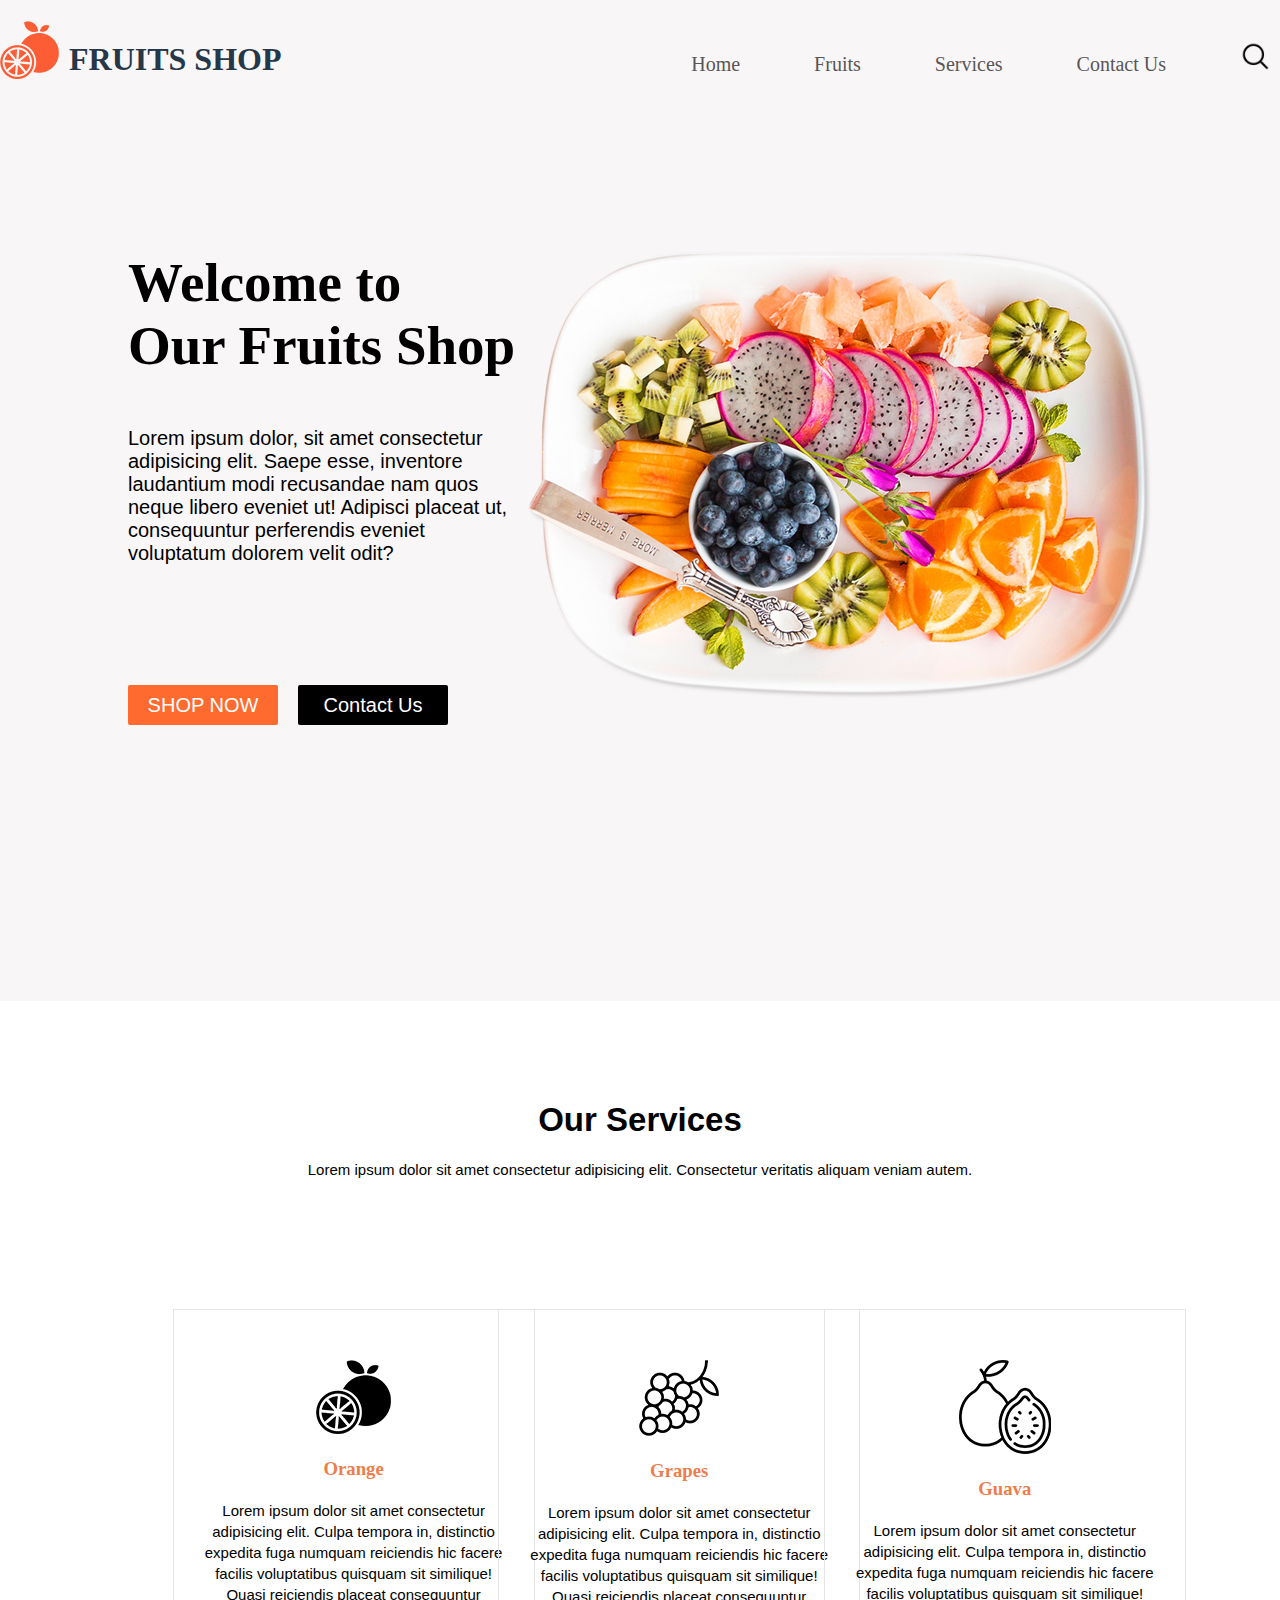
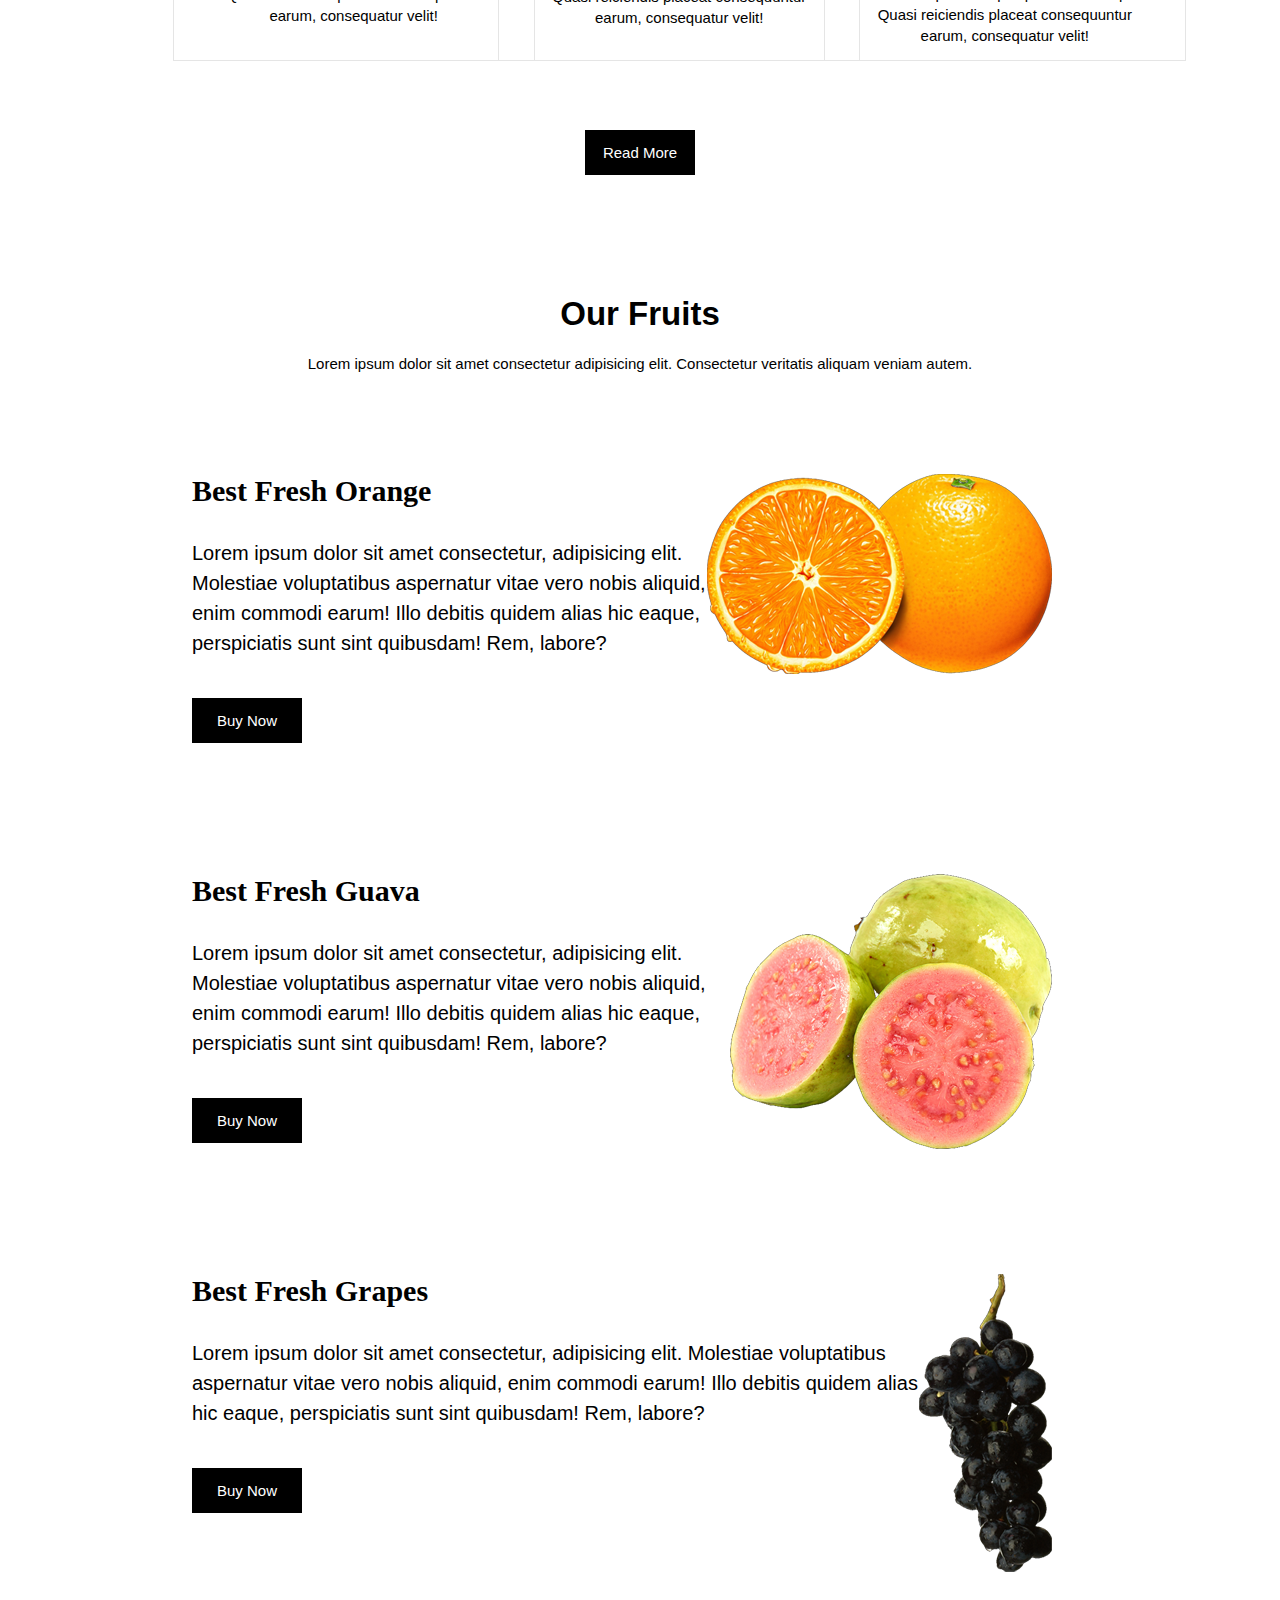
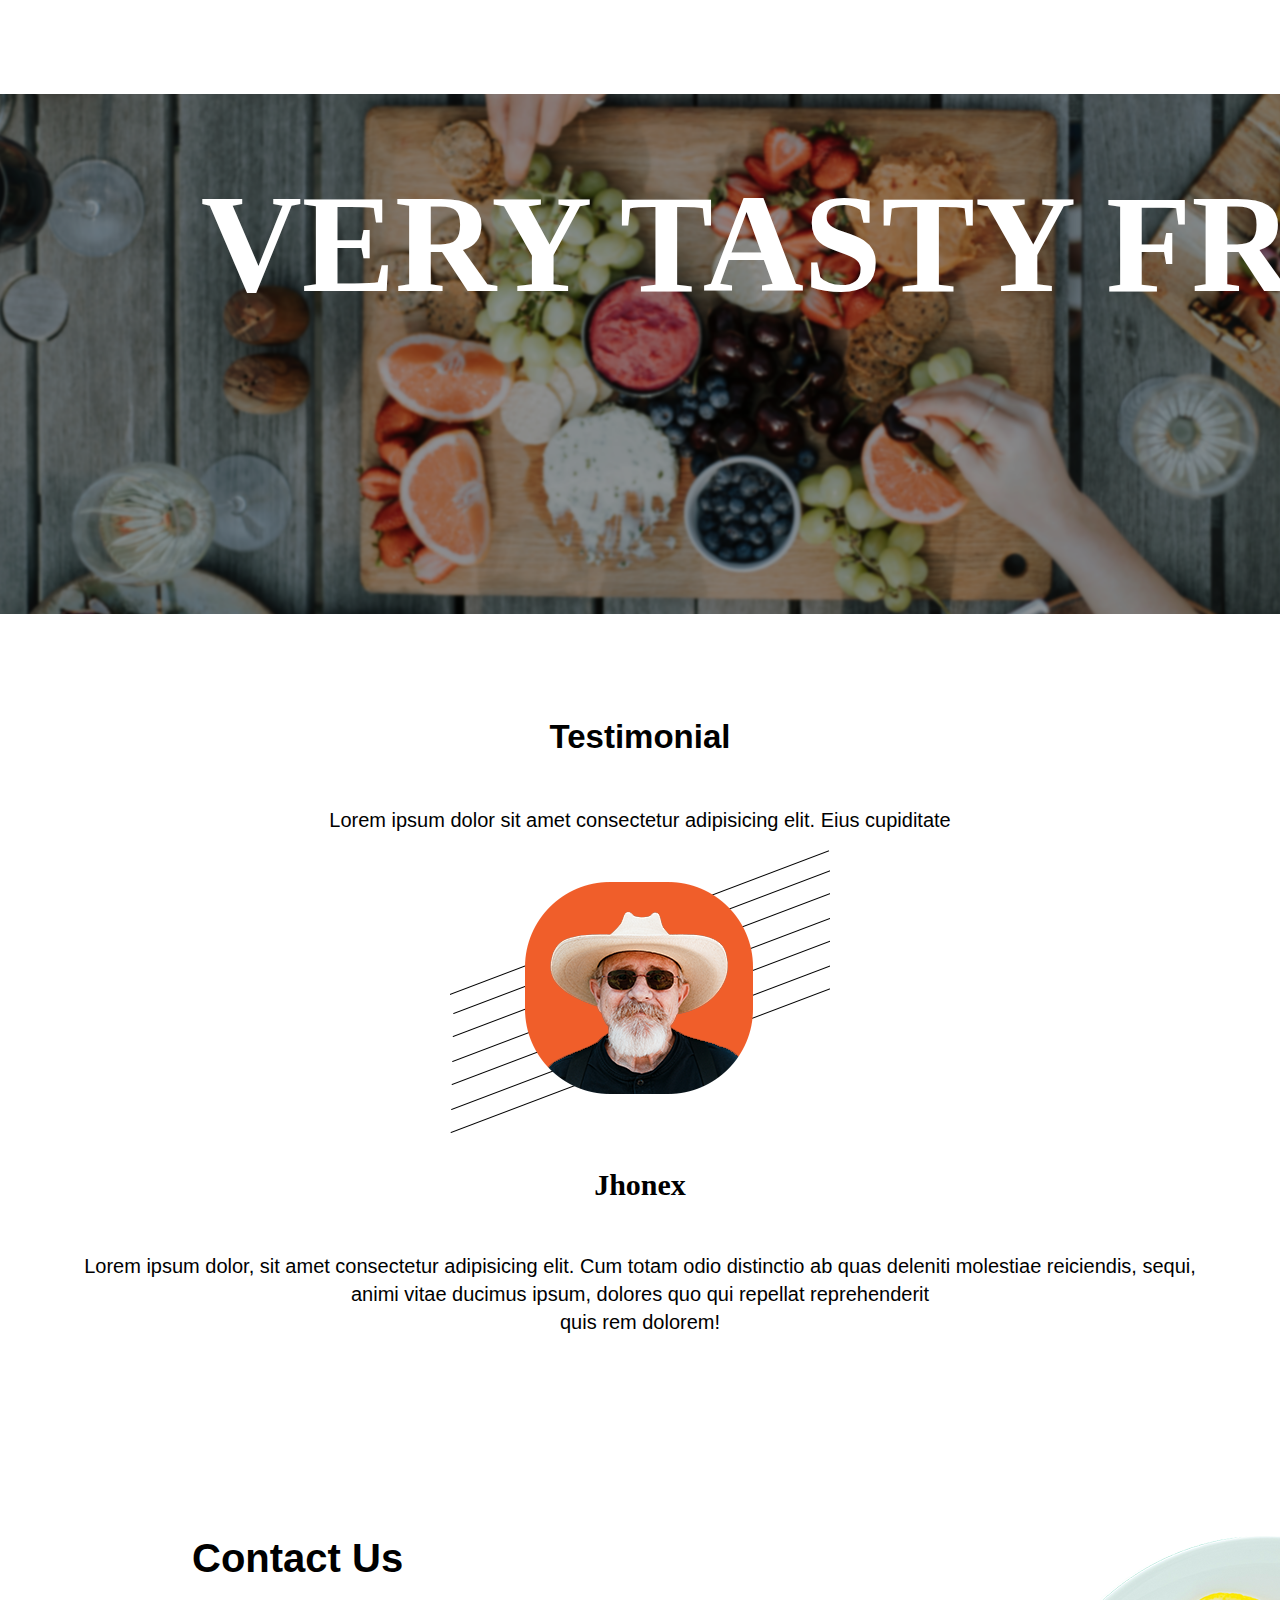
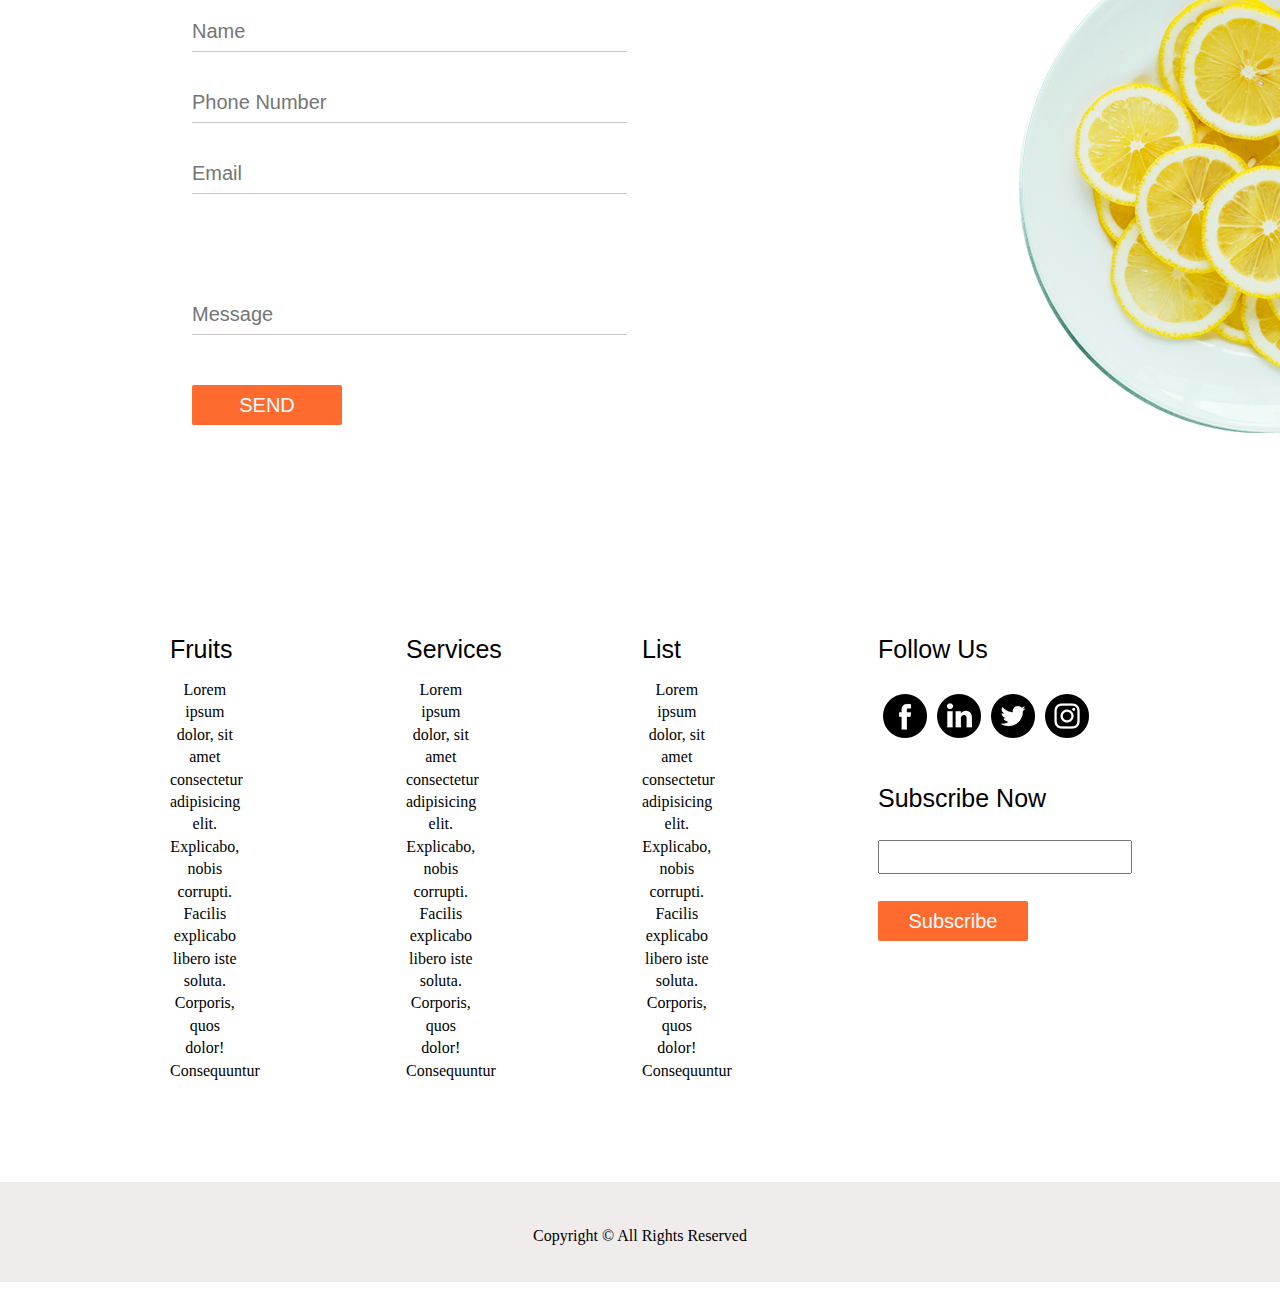
<file: index.html>
<!DOCTYPE html>
<html lang="en">
  <head>
    <meta charset="UTF-8" />
    <link rel="stylesheet" href="General.css" />
    <link rel="stylesheet" href="Services/Services.css" />
    <link rel="stylesheet" href="Fruits/Fruits.css" />
    <link rel="stylesheet" href="ContactUs/ContactUs.css" />
    <link rel="stylesheet" href="index.css" />
    <title>Home</title>
  </head>
  <body>
    <!-- Header -->
    <header>
      <div class="headers-Nav" id="Home-Header">
        <img src="images/logo.png" alt="Logo" class="TitleIcon" />
        <h1>FRUITS SHOP</h1>
        <nav>
          <a href="index.html" class="NavLinks linked">Home</a>
          <a href="Fruits/Fruits.html" class="NavLinks linked">Fruits</a>
          <a href="Services/Services.html" class="NavLinks linked">Services</a>
          <a href="ContactUs/ContactUs.html" class="NavLinks linked"
            >Contact Us</a
          >
          <img
            src="images/search.png"
            alt="SearchIcon"
            class="NavLinks"
            width="30"
          />
        </nav>
      </div>
    </header>
    <!-- ------------------ -->

    <!-- Welcome -->
    <div class="Welcome">
      <div class="HomeInnerDiv">
        <img src="images/dish.png" alt="" class="Home-Img" />
        <h2 class="Home-h2">
          Welcome to <br />
          Our Fruits Shop
        </h2>
        <p class="Home-P">
          Lorem ipsum dolor, sit amet consectetur adipisicing elit. Saepe esse,
          inventore laudantium modi recusandae nam quos neque libero eveniet ut!
          Adipisci placeat ut, consequuntur perferendis eveniet voluptatum
          dolorem velit odit?
        </p>
        <button class="Home-Button1">SHOP NOW</button>
        <a href="/ContactUs/ContactUs.html"
          ><button class="Home-Button2">Contact Us</button></a
        >
      </div>
    </div>
    <!-- ------------------ -->

    <!-- Services -->
    <h2 class="ServicesTitle">Our Services</h2>
    <p class="Services-P">
      Lorem ipsum dolor sit amet consectetur adipisicing elit. Consectetur
      veritatis aliquam veniam autem.
    </p>
    <div class="Services-AllContent">
      <div>
        <a href="" class="Services-Fruit-Link">
          <div class="Services-FruitButtonDiv">
            <img src="images/item1.png" alt="Orange" class="Services-Imgs" />
            <h3 class="Services-h3">Orange</h3>
            <p class="Services-P">
              Lorem ipsum dolor sit amet consectetur adipisicing elit. Culpa
              tempora in, distinctio expedita fuga numquam reiciendis hic facere
              facilis voluptatibus quisquam sit similique! Quasi reiciendis
              placeat consequuntur earum, consequatur velit!
            </p>
          </div>
        </a>

        <a href="" class="Services-Fruit-Link">
          <div class="Services-FruitButtonDiv">
            <img src="images/item2.png" alt="Grapes" class="Services-Imgs" />
            <h3 class="Services-h3">Grapes</h3>
            <p class="Services-P">
              Lorem ipsum dolor sit amet consectetur adipisicing elit. Culpa
              tempora in, distinctio expedita fuga numquam reiciendis hic facere
              facilis voluptatibus quisquam sit similique! Quasi reiciendis
              placeat consequuntur earum, consequatur velit!
            </p>
          </div>
        </a>

        <a href="" class="Services-Fruit-Link">
          <div class="Services-FruitButtonDiv">
            <img src="images/item.png" alt="Guava" class="Services-Imgs" />
            <h3 class="Services-h3">Guava</h3>
            <p class="Services-P">
              Lorem ipsum dolor sit amet consectetur adipisicing elit. Culpa
              tempora in, distinctio expedita fuga numquam reiciendis hic facere
              facilis voluptatibus quisquam sit similique! Quasi reiciendis
              placeat consequuntur earum, consequatur velit!
            </p>
          </div>
        </a>
      </div>
      <button class="ServicesReadMoreButton">Read More</button>
    </div>
    <!-- ------------------ -->

    <!-- Fruits -->
    <h2 class="FruitsTitle">Our Fruits</h2>
    <p class="Fruits-P">
      Lorem ipsum dolor sit amet consectetur adipisicing elit. Consectetur
      veritatis aliquam veniam autem.
    </p>
    <div class="Fruits-AllContent">
      <div class="Fruit-Item">
        <img src="images/orange.png" alt="Orange" class="Fruit-Img" />
        <h3 class="Fruits-h3">Best Fresh Orange</h3>
        <p class="Fruits-pInner">
          Lorem ipsum dolor sit amet consectetur, adipisicing elit. Molestiae
          voluptatibus aspernatur vitae vero nobis aliquid, enim commodi earum!
          Illo debitis quidem alias hic eaque, perspiciatis sunt sint quibusdam!
          Rem, labore?
        </p>
        <button class="Fruits-Buttons">Buy Now</button>
      </div>

      <div class="Fruit-Item">
        <img src="images/gauva.png" alt="Orange" class="Fruit-Img" />
        <h3 class="Fruits-h3">Best Fresh Guava</h3>
        <p class="Fruits-pInner">
          Lorem ipsum dolor sit amet consectetur, adipisicing elit. Molestiae
          voluptatibus aspernatur vitae vero nobis aliquid, enim commodi earum!
          Illo debitis quidem alias hic eaque, perspiciatis sunt sint quibusdam!
          Rem, labore?
        </p>
        <button class="Fruits-Buttons">Buy Now</button>
      </div>

      <div class="Fruit-Item">
        <img src="images/grapes.png" alt="Orange" class="Fruit-Img" />
        <h3 class="Fruits-h3">Best Fresh Grapes</h3>
        <p class="Fruits-pInner">
          Lorem ipsum dolor sit amet consectetur, adipisicing elit. Molestiae
          voluptatibus aspernatur vitae vero nobis aliquid, enim commodi earum!
          Illo debitis quidem alias hic eaque, perspiciatis sunt sint quibusdam!
          Rem, labore?
        </p>
        <button class="Fruits-Buttons">Buy Now</button>
      </div>
    </div>
    <!-- ------------------ -->

    <div class="Home-ImgOrg">
      <img src="images/tasty.png" alt="" class="Home-THE-IMG" />
      <div class="TextOnImage">
        <h5>VERY TASTY FRUITS</h5>
      </div>
    </div>

    <div class="Testimonial">
      <h2 class="LastHeader">Testimonial</h2>
      <p class="LastP">
        Lorem ipsum dolor sit amet consectetur adipisicing elit. Eius cupiditate
      </p>
      <img src="images/client.png" alt="" />
      <h3 class="Last">Jhonex</h3>

      <p class="LastP">
        Lorem ipsum dolor, sit amet consectetur adipisicing elit. Cum totam odio
        distinctio ab quas deleniti molestiae reiciendis, sequi,<br />
        animi vitae ducimus ipsum, dolores quo qui repellat reprehenderit
        <br />quis rem dolorem!
      </p>
    </div>

    <!-- ContactUs -->
    <form action="https://httpbin.org/post" class="Contact-Form" method="post">
      <img src="images/orange-dish.png" alt="orange-dish" class="ContactImg" />
      <h2 class="Contact-h2">Contact Us</h2>
      <input type="text" placeholder="Name" class="Contact-Txt" required />
      <input
        type="text"
        placeholder="Phone Number"
        class="Contact-Txt"
        pattern="[0-9]+"
      />
      <input type="text" placeholder="Email" class="Contact-Txt" required />
      <input
        type="text"
        placeholder="Message"
        class="Contact-Txt Contact-message"
        required
      />

      <button class="SendButton">SEND</button>
    </form>
    <!-- ------------------- -->

    <!-- Footer All -->
    <section>
      <div class="UpperFooter">
        <div class="Website-Overall">
          <div class="Upper-Inner-Footer">
            <h4>Fruits</h4>
            <p class="FooterDoc">
              Lorem ipsum dolor, sit amet consectetur adipisicing elit.
              Explicabo, nobis corrupti. Facilis explicabo libero iste soluta.
              Corporis, quos dolor! Consequuntur
            </p>
          </div>
        </div>

        <div class="Website-Overall">
          <div class="Upper-Inner-Footer">
            <h4>Services</h4>
            <p class="FooterDoc">
              Lorem ipsum dolor, sit amet consectetur adipisicing elit.
              Explicabo, nobis corrupti. Facilis explicabo libero iste soluta.
              Corporis, quos dolor! Consequuntur
            </p>
          </div>
        </div>

        <div class="Website-Overall">
          <div class="Upper-Inner-Footer">
            <h4>List</h4>
            <p class="FooterDoc">
              Lorem ipsum dolor, sit amet consectetur adipisicing elit.
              Explicabo, nobis corrupti. Facilis explicabo libero iste soluta.
              Corporis, quos dolor! Consequuntur
            </p>
          </div>
        </div>

        <div class="Website-Overall SubscribeClass">
          <h4>Follow Us</h4>
          <a href=""><img src="images/fb.png" alt="" class="ImgLinks" /></a>
          <a href=""
            ><img src="images/linkedin.png" alt="" class="ImgLinks"
          /></a>
          <a href=""
            ><img src="images/twitter.png" alt="" class="ImgLinks"
          /></a>
          <a href=""
            ><img src="images/instagram.png" alt="" class="ImgLinks"
          /></a>
          <form action="https://httpbin.org/post" method="post">
            <label for="Subscribe" class="Labels">Subscribe Now</label>
            <input type="text" id="Subscribe" required name="SUBSCRIBE_MAIL" />
            <button class="SubscribeButton">Subscribe</button>
          </form>
        </div>
      </div>
      <footer>
        <div class="Footerc">
          <p>Copyright &copy; All Rights Reserved</p>
        </div>
      </footer>
    </section>
    <!-- --------------------- -->
  </body>
</html>
</file>
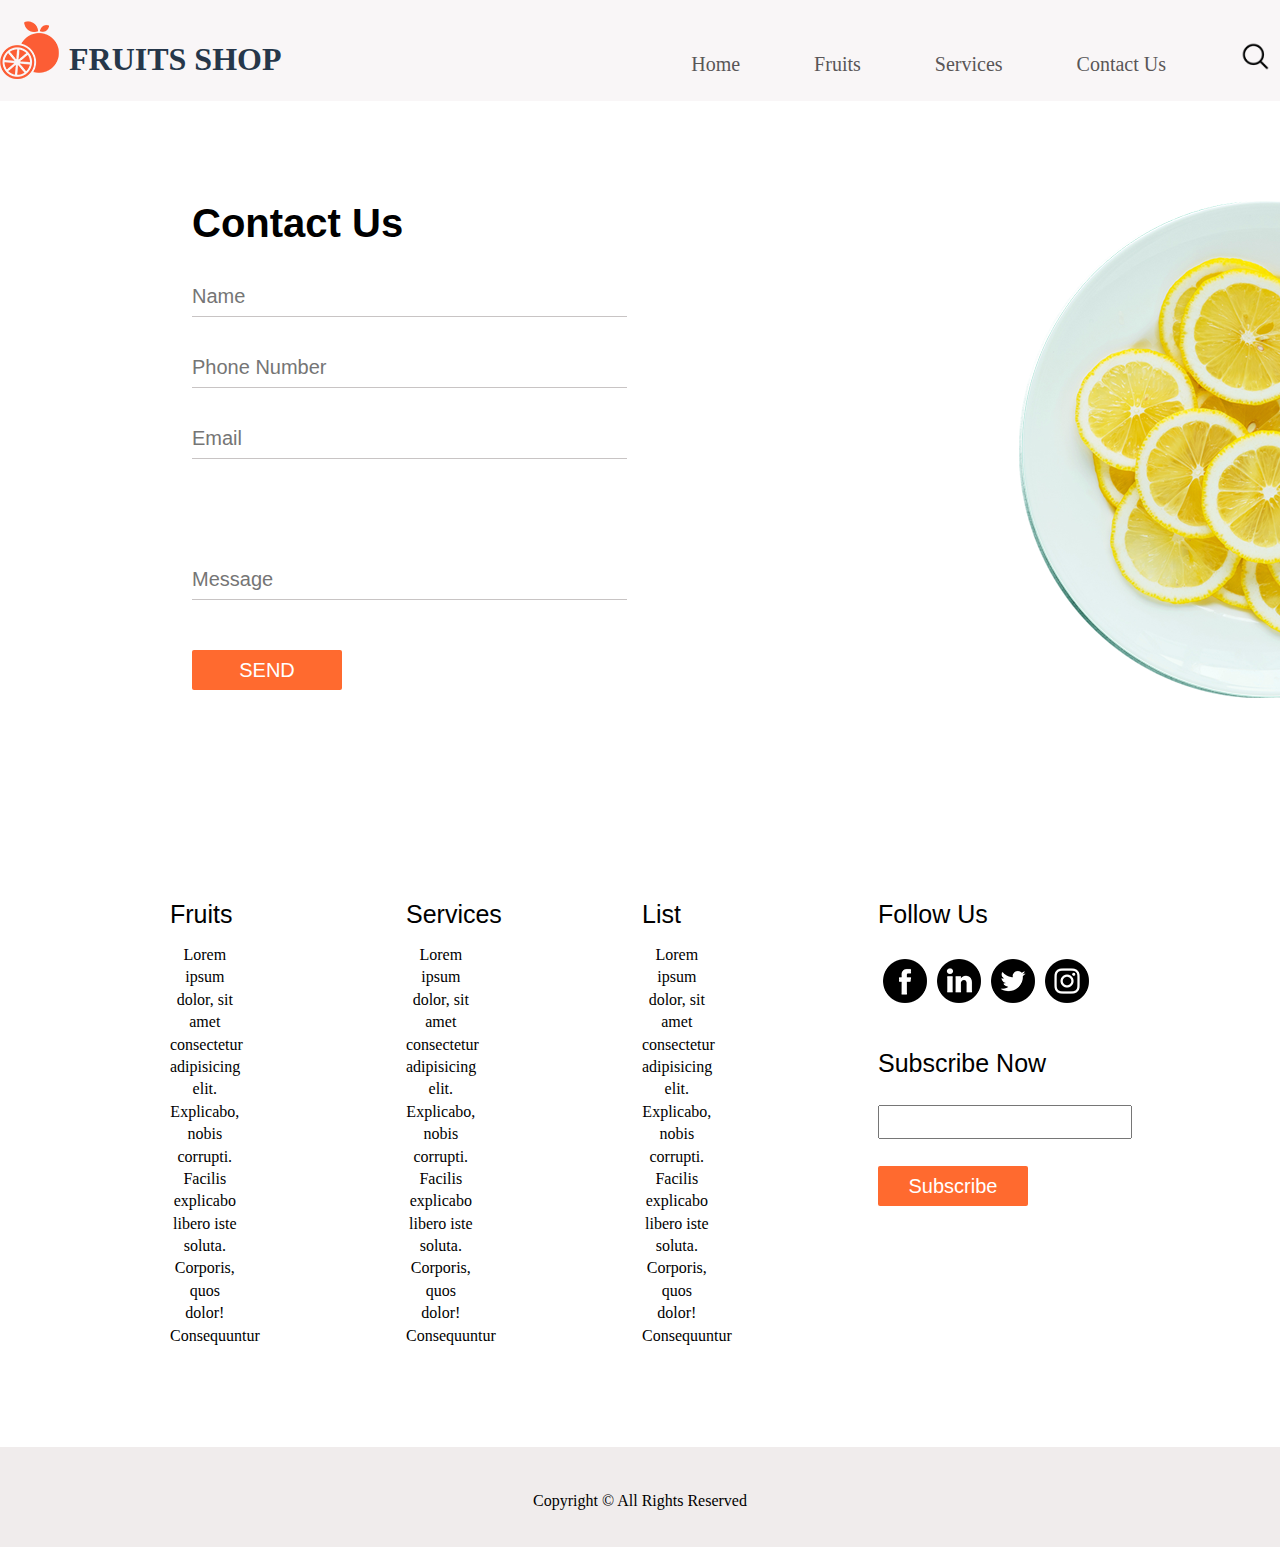
<file: ContactUs/ContactUs.html>
<!DOCTYPE html>
<html lang="en">
  <head>
    <meta charset="UTF-8" />
    <link rel="stylesheet" href="../General.css" />
    <link rel="stylesheet" href="ContactUs.css" />
    <title>ContactUs</title>
  </head>
  <body>
    <!-- Header -->
    <header>
      <div class="headers-Nav">
        <img src="../images/logo.png" alt="Logo" class="TitleIcon" />
        <h1>FRUITS SHOP</h1>
        <nav>
          <a href="../index.html" class="NavLinks linked">Home</a>
          <a href="../Fruits/Fruits.html" class="NavLinks linked">Fruits</a>
          <a href="../Services/Services.html" class="NavLinks linked"
            >Services</a
          >
          <a href="../ContactUs/ContactUs.html" class="NavLinks linked"
            >Contact Us</a
          >
          <img
            src="../images/search.png"
            alt="SearchIcon"
            class="NavLinks"
            width="30"
          />
        </nav>
      </div>
    </header>
    <!-- ------------------ -->
    <form action="https://httpbin.org/post" class="Contact-Form" method="post">
      <img
        src="../images/orange-dish.png"
        alt="orange-dish"
        class="ContactImg"
      />
      <h2 class="Contact-h2">Contact Us</h2>
      <input
        type="text"
        placeholder="Name"
        class="Contact-Txt"
        required
        name="NAME"
      />
      <input
        type="text"
        placeholder="Phone Number"
        class="Contact-Txt"
        pattern="[0-9]+"
        name="Number"
      />
      <input
        type="text"
        placeholder="Email"
        class="Contact-Txt"
        required
        name="Email"
      />
      <input
        type="text"
        placeholder="Message"
        class="Contact-Txt Contact-message"
        required
        name="requiredMessage"
      />

      <button class="SendButton">SEND</button>
    </form>
    <!-- Footer All -->
    <section>
      <div class="UpperFooter">
        <div class="Website-Overall">
          <div class="Upper-Inner-Footer">
            <h4>Fruits</h4>
            <p class="FooterDoc">
              Lorem ipsum dolor, sit amet consectetur adipisicing elit.
              Explicabo, nobis corrupti. Facilis explicabo libero iste soluta.
              Corporis, quos dolor! Consequuntur
            </p>
          </div>
        </div>

        <div class="Website-Overall">
          <div class="Upper-Inner-Footer">
            <h4>Services</h4>
            <p class="FooterDoc">
              Lorem ipsum dolor, sit amet consectetur adipisicing elit.
              Explicabo, nobis corrupti. Facilis explicabo libero iste soluta.
              Corporis, quos dolor! Consequuntur
            </p>
          </div>
        </div>

        <div class="Website-Overall">
          <div class="Upper-Inner-Footer">
            <h4>List</h4>
            <p class="FooterDoc">
              Lorem ipsum dolor, sit amet consectetur adipisicing elit.
              Explicabo, nobis corrupti. Facilis explicabo libero iste soluta.
              Corporis, quos dolor! Consequuntur
            </p>
          </div>
        </div>

        <div class="Website-Overall SubscribeClass">
          <h4>Follow Us</h4>
          <a href=""><img src="../images/fb.png" alt="" class="ImgLinks" /></a>
          <a href=""
            ><img src="../images/linkedin.png" alt="" class="ImgLinks"
          /></a>
          <a href=""
            ><img src="../images/twitter.png" alt="" class="ImgLinks"
          /></a>
          <a href=""
            ><img src="../images/instagram.png" alt="" class="ImgLinks"
          /></a>
          <form action="">
            <label for="Subscribe" class="Labels">Subscribe Now</label>
            <input type="text" id="Subscribe" required />
            <button class="SubscribeButton">Subscribe</button>
          </form>
        </div>
      </div>
      <footer>
        <div class="Footerc">
          <p>Copyright &copy; All Rights Reserved</p>
        </div>
      </footer>
    </section>
    <!-- --------------------- -->
  </body>
</html>
</file>
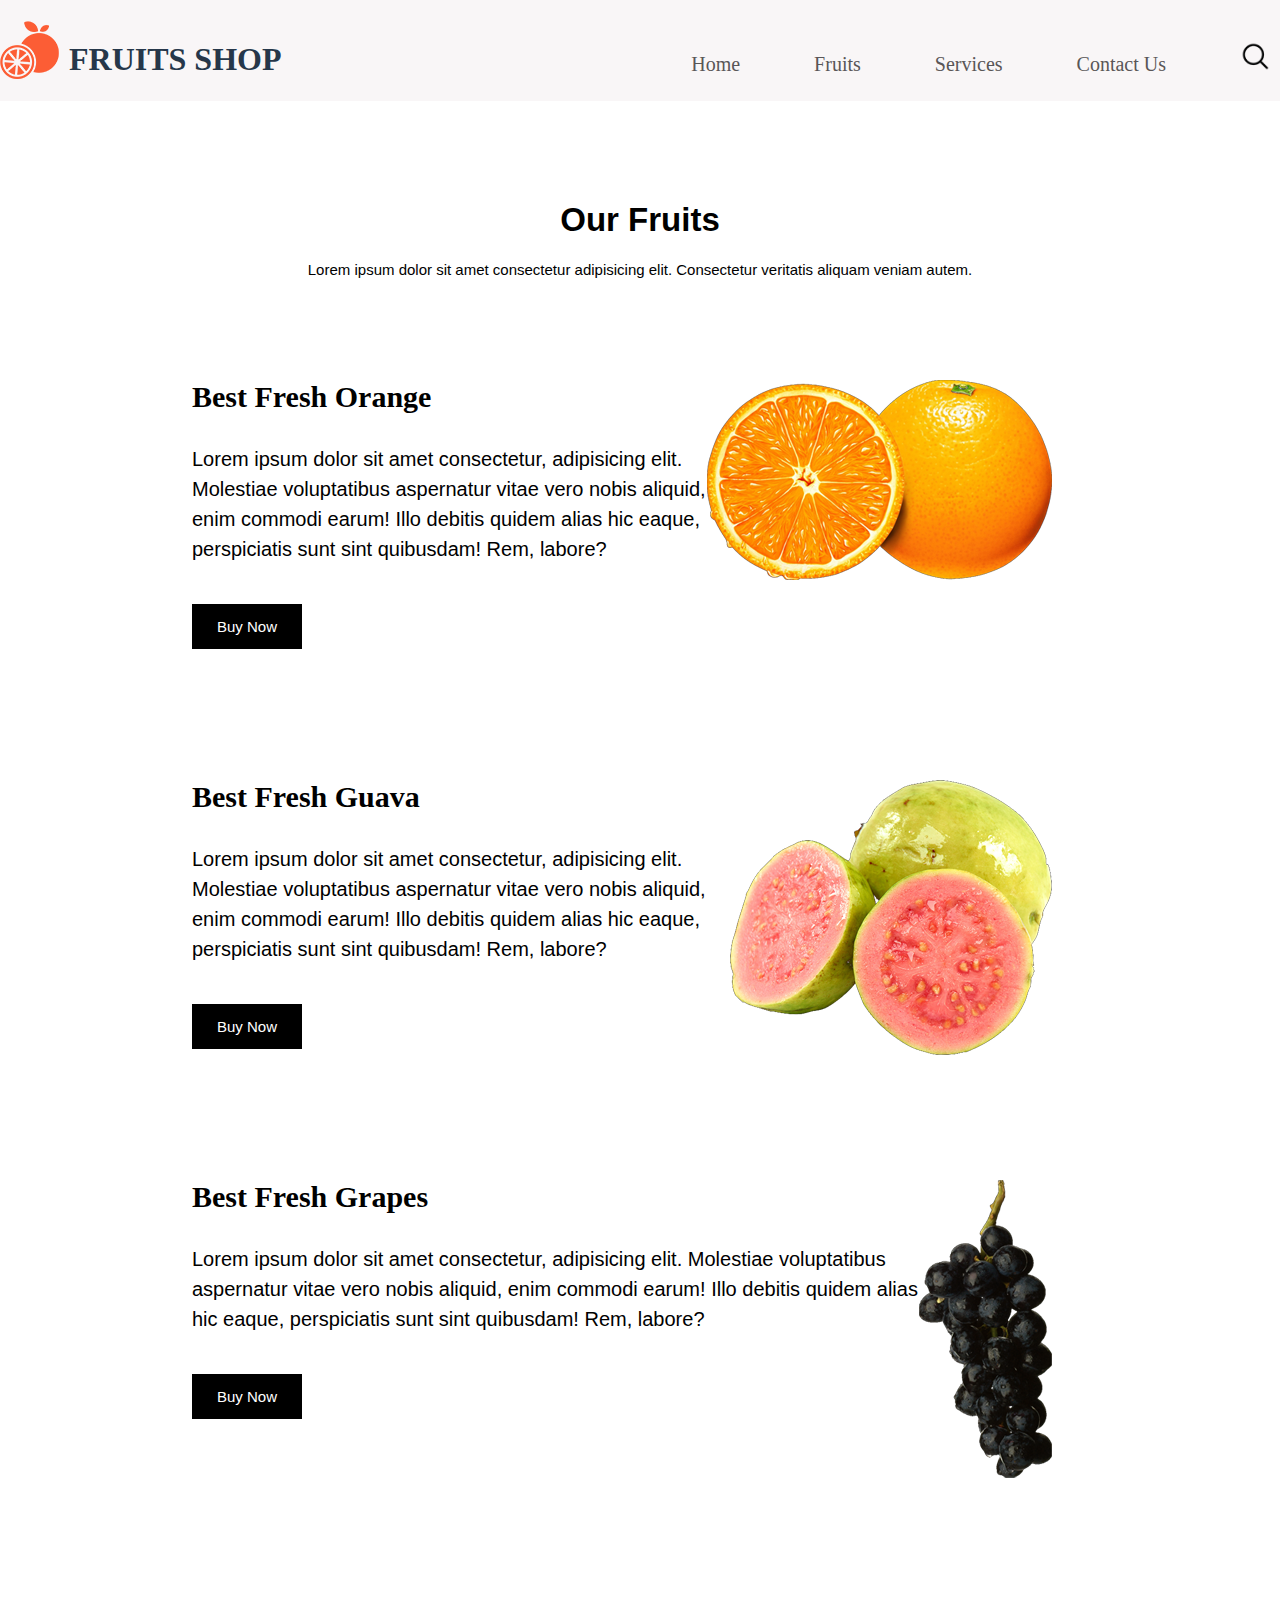
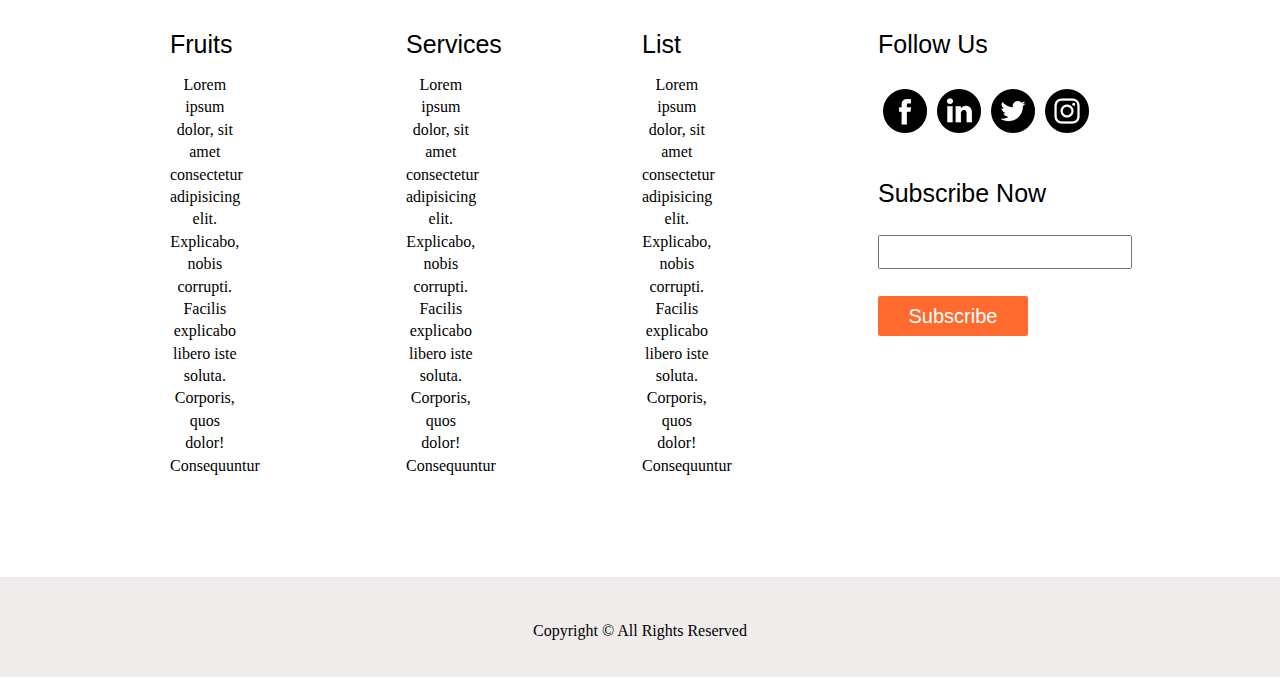
<file: Fruits/Fruits.html>
<!DOCTYPE html>
<html lang="en">
  <head>
    <meta charset="UTF-8" />
    <link rel="stylesheet" href="../General.css" />
    <link rel="stylesheet" href="Fruits.css" />
    <title>Fruits</title>
  </head>
  <body>
    <!-- Header -->
    <header>
      <div class="headers-Nav">
        <img src="../images/logo.png" alt="Logo" class="TitleIcon" />
        <h1>FRUITS SHOP</h1>
        <nav>
          <a href="../index.html" class="NavLinks linked">Home</a>
          <a href="../Fruits/Fruits.html" class="NavLinks linked">Fruits</a>
          <a href="../Services/Services.html" class="NavLinks linked"
            >Services</a
          >
          <a href="../ContactUs/ContactUs.html" class="NavLinks linked"
            >Contact Us</a
          >
          <img
            src="../images/search.png"
            alt="SearchIcon"
            class="NavLinks"
            width="30"
          />
        </nav>
      </div>
    </header>
    <!-- ------------------ -->

    <h2 class="FruitsTitle">Our Fruits</h2>
    <p class="Fruits-P">
      Lorem ipsum dolor sit amet consectetur adipisicing elit. Consectetur
      veritatis aliquam veniam autem.
    </p>

    <div class="Fruits-AllContent">
      <div class="Fruit-Item">
        <img src="../images/orange.png" alt="Orange" class="Fruit-Img" />
        <h3 class="Fruits-h3">Best Fresh Orange</h3>
        <p class="Fruits-pInner">
          Lorem ipsum dolor sit amet consectetur, adipisicing elit. Molestiae
          voluptatibus aspernatur vitae vero nobis aliquid, enim commodi earum!
          Illo debitis quidem alias hic eaque, perspiciatis sunt sint quibusdam!
          Rem, labore?
        </p>
        <button class="Fruits-Buttons">Buy Now</button>
      </div>

      <div class="Fruit-Item">
        <img src="../images/gauva.png" alt="Orange" class="Fruit-Img" />
        <h3 class="Fruits-h3">Best Fresh Guava</h3>
        <p class="Fruits-pInner">
          Lorem ipsum dolor sit amet consectetur, adipisicing elit. Molestiae
          voluptatibus aspernatur vitae vero nobis aliquid, enim commodi earum!
          Illo debitis quidem alias hic eaque, perspiciatis sunt sint quibusdam!
          Rem, labore?
        </p>
        <button class="Fruits-Buttons">Buy Now</button>
      </div>

      <div class="Fruit-Item">
        <img src="../images/grapes.png" alt="Orange" class="Fruit-Img" />
        <h3 class="Fruits-h3">Best Fresh Grapes</h3>
        <p class="Fruits-pInner">
          Lorem ipsum dolor sit amet consectetur, adipisicing elit. Molestiae
          voluptatibus aspernatur vitae vero nobis aliquid, enim commodi earum!
          Illo debitis quidem alias hic eaque, perspiciatis sunt sint quibusdam!
          Rem, labore?
        </p>
        <button class="Fruits-Buttons">Buy Now</button>
      </div>
    </div>

    <!-- Footer All -->
    <section>
      <div class="UpperFooter">
        <div class="Website-Overall">
          <div class="Upper-Inner-Footer">
            <h4>Fruits</h4>
            <p class="FooterDoc">
              Lorem ipsum dolor, sit amet consectetur adipisicing elit.
              Explicabo, nobis corrupti. Facilis explicabo libero iste soluta.
              Corporis, quos dolor! Consequuntur
            </p>
          </div>
        </div>

        <div class="Website-Overall">
          <div class="Upper-Inner-Footer">
            <h4>Services</h4>
            <p class="FooterDoc">
              Lorem ipsum dolor, sit amet consectetur adipisicing elit.
              Explicabo, nobis corrupti. Facilis explicabo libero iste soluta.
              Corporis, quos dolor! Consequuntur
            </p>
          </div>
        </div>

        <div class="Website-Overall">
          <div class="Upper-Inner-Footer">
            <h4>List</h4>
            <p class="FooterDoc">
              Lorem ipsum dolor, sit amet consectetur adipisicing elit.
              Explicabo, nobis corrupti. Facilis explicabo libero iste soluta.
              Corporis, quos dolor! Consequuntur
            </p>
          </div>
        </div>

        <div class="Website-Overall SubscribeClass">
          <h4>Follow Us</h4>
          <a href=""><img src="../images/fb.png" alt="" class="ImgLinks" /></a>
          <a href=""
            ><img src="../images/linkedin.png" alt="" class="ImgLinks"
          /></a>
          <a href=""
            ><img src="../images/twitter.png" alt="" class="ImgLinks"
          /></a>
          <a href=""
            ><img src="../images/instagram.png" alt="" class="ImgLinks"
          /></a>
          <form action="">
            <label for="Subscribe" class="Labels">Subscribe Now</label>
            <input type="text" id="Subscribe" required />
            <button class="SubscribeButton">Subscribe</button>
          </form>
        </div>
      </div>
      <footer>
        <div class="Footerc">
          <p>Copyright &copy; All Rights Reserved</p>
        </div>
      </footer>
    </section>
    <!-- --------------------- -->
  </body>
</html>
</file>
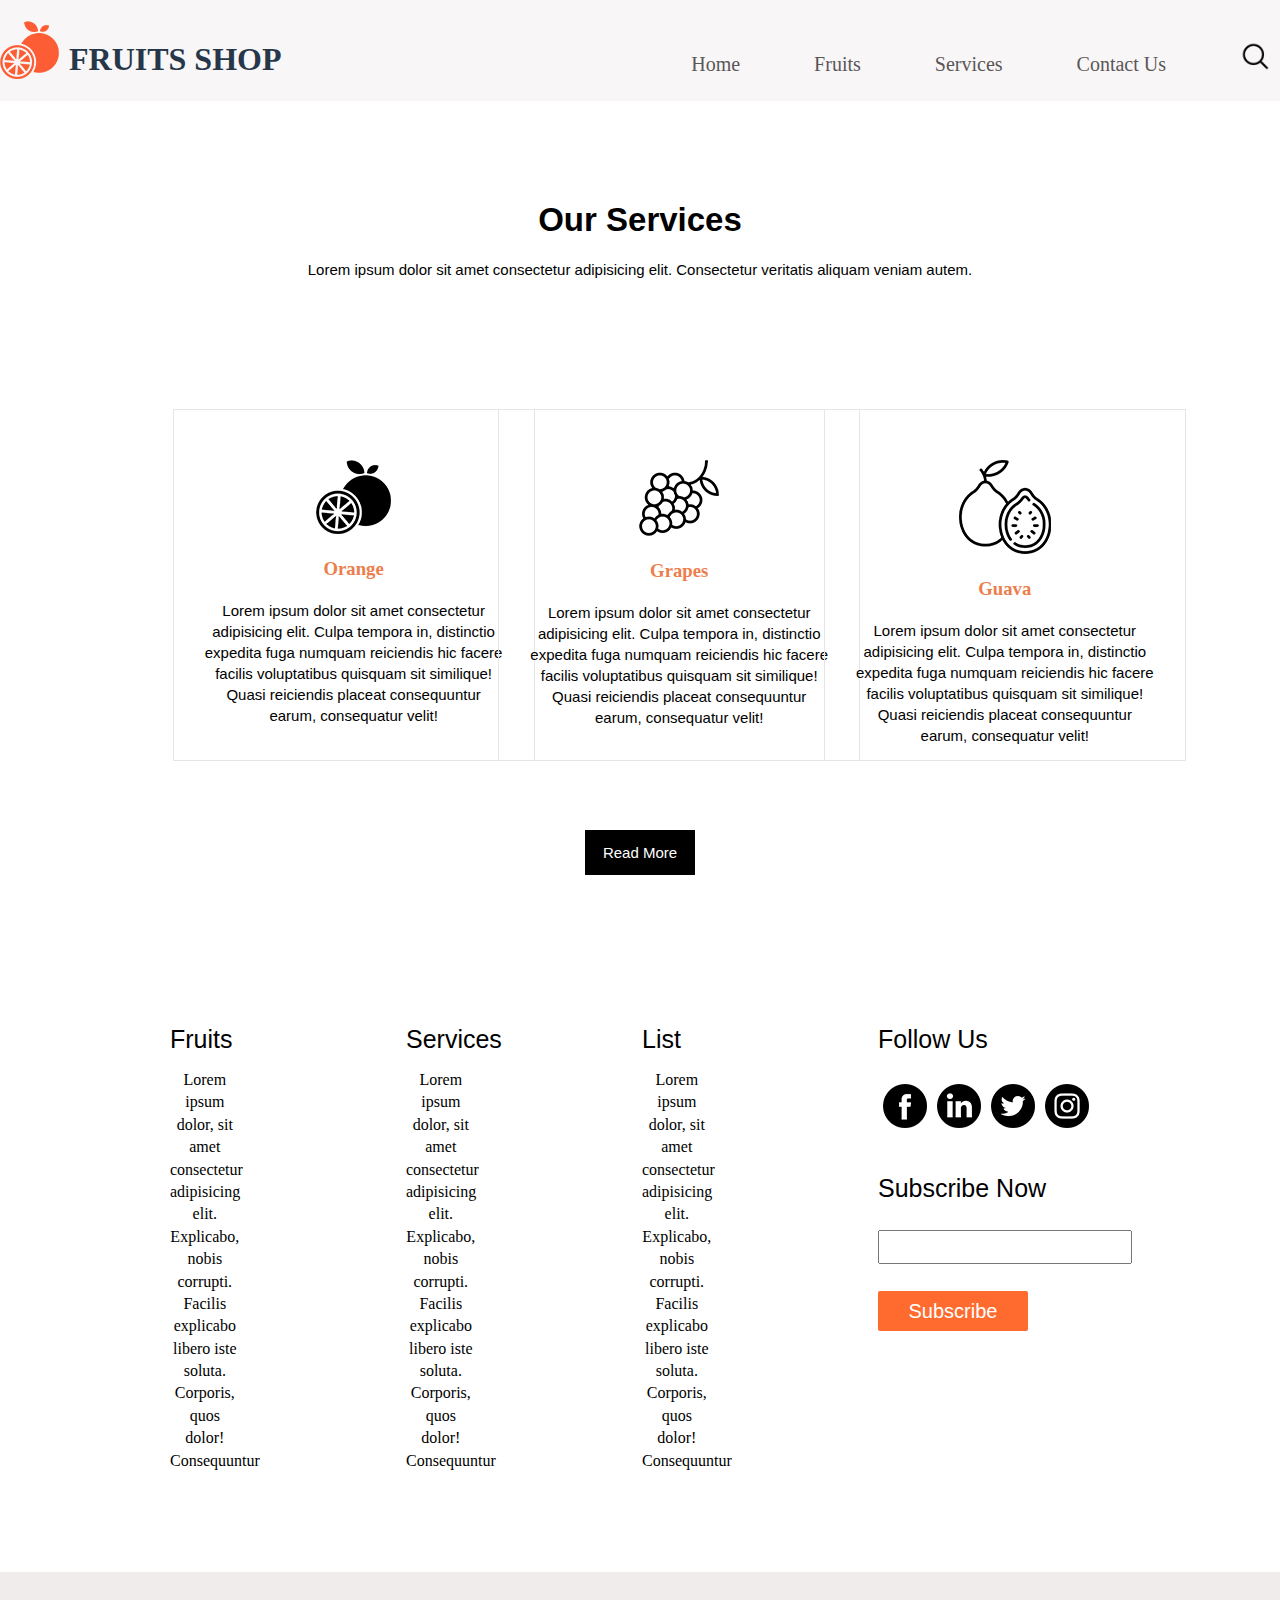
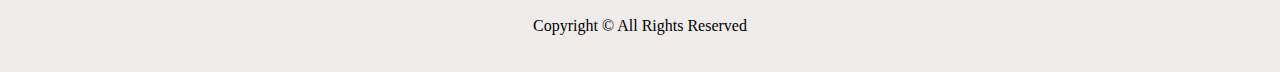
<file: Services/Services.html>
<!DOCTYPE html>
<html lang="en">
  <head>
    <meta charset="UTF-8" />
    <link rel="stylesheet" href="../General.css" />
    <link rel="stylesheet" href="Services.css" />
    <title>Services</title>
  </head>
  <body>
    <!-- Header -->
    <header>
      <div class="headers-Nav">
        <img src="../images/logo.png" alt="Logo" class="TitleIcon" />
        <h1>FRUITS SHOP</h1>
        <nav>
          <a href="../index.html" class="NavLinks linked">Home</a>
          <a href="../Fruits/Fruits.html" class="NavLinks linked">Fruits</a>
          <a href="../Services/Services.html" class="NavLinks linked"
            >Services</a
          >
          <a href="../ContactUs/ContactUs.html" class="NavLinks linked"
            >Contact Us</a
          >
          <img
            src="../images/search.png"
            alt="SearchIcon"
            class="NavLinks"
            width="30"
          />
        </nav>
      </div>
    </header>
    <!-- ------------------ -->

    <h2 class="ServicesTitle">Our Services</h2>
    <p class="Services-P">
      Lorem ipsum dolor sit amet consectetur adipisicing elit. Consectetur
      veritatis aliquam veniam autem.
    </p>

    <div class="Services-AllContent">
      <div>
        <a href="" class="Services-Fruit-Link">
          <div class="Services-FruitButtonDiv">
            <img src="../images/item1.png" alt="Orange" class="Services-Imgs" />
            <h3 class="Services-h3">Orange</h3>
            <p class="Services-P">
              Lorem ipsum dolor sit amet consectetur adipisicing elit. Culpa
              tempora in, distinctio expedita fuga numquam reiciendis hic facere
              facilis voluptatibus quisquam sit similique! Quasi reiciendis
              placeat consequuntur earum, consequatur velit!
            </p>
          </div>
        </a>

        <a href="" class="Services-Fruit-Link">
          <div class="Services-FruitButtonDiv">
            <img src="../images/item2.png" alt="Grapes" class="Services-Imgs" />
            <h3 class="Services-h3">Grapes</h3>
            <p class="Services-P">
              Lorem ipsum dolor sit amet consectetur adipisicing elit. Culpa
              tempora in, distinctio expedita fuga numquam reiciendis hic facere
              facilis voluptatibus quisquam sit similique! Quasi reiciendis
              placeat consequuntur earum, consequatur velit!
            </p>
          </div>
        </a>

        <a href="" class="Services-Fruit-Link">
          <div class="Services-FruitButtonDiv">
            <img src="../images/item.png" alt="Guava" class="Services-Imgs" />
            <h3 class="Services-h3">Guava</h3>
            <p class="Services-P">
              Lorem ipsum dolor sit amet consectetur adipisicing elit. Culpa
              tempora in, distinctio expedita fuga numquam reiciendis hic facere
              facilis voluptatibus quisquam sit similique! Quasi reiciendis
              placeat consequuntur earum, consequatur velit!
            </p>
          </div>
        </a>
      </div>
      <button class="ServicesReadMoreButton">Read More</button>
    </div>

    <!-- Footer All -->
    <section>
      <div class="UpperFooter">
        <div class="Website-Overall">
          <div class="Upper-Inner-Footer">
            <h4>Fruits</h4>
            <p class="FooterDoc">
              Lorem ipsum dolor, sit amet consectetur adipisicing elit.
              Explicabo, nobis corrupti. Facilis explicabo libero iste soluta.
              Corporis, quos dolor! Consequuntur
            </p>
          </div>
        </div>

        <div class="Website-Overall">
          <div class="Upper-Inner-Footer">
            <h4>Services</h4>
            <p class="FooterDoc">
              Lorem ipsum dolor, sit amet consectetur adipisicing elit.
              Explicabo, nobis corrupti. Facilis explicabo libero iste soluta.
              Corporis, quos dolor! Consequuntur
            </p>
          </div>
        </div>

        <div class="Website-Overall">
          <div class="Upper-Inner-Footer">
            <h4>List</h4>
            <p class="FooterDoc">
              Lorem ipsum dolor, sit amet consectetur adipisicing elit.
              Explicabo, nobis corrupti. Facilis explicabo libero iste soluta.
              Corporis, quos dolor! Consequuntur
            </p>
          </div>
        </div>

        <div class="Website-Overall SubscribeClass">
          <h4>Follow Us</h4>
          <a href=""><img src="../images/fb.png" alt="" class="ImgLinks" /></a>
          <a href=""
            ><img src="../images/linkedin.png" alt="" class="ImgLinks"
          /></a>
          <a href=""
            ><img src="../images/twitter.png" alt="" class="ImgLinks"
          /></a>
          <a href=""
            ><img src="../images/instagram.png" alt="" class="ImgLinks"
          /></a>
          <form action="">
            <label for="Subscribe" class="Labels">Subscribe Now</label>
            <input type="text" id="Subscribe" required />
            <button class="SubscribeButton">Subscribe</button>
          </form>
        </div>
      </div>
      <footer>
        <div class="Footerc">
          <p>Copyright &copy; All Rights Reserved</p>
        </div>
      </footer>
    </section>
    <!-- --------------------- -->
  </body>
</html>
</file>
<file: General.css>
* {
  margin: 0;
  padding: 0;
}

body {
  background-color: white;
}

header {
  background-color: #f9f6f7;
  padding-top: 1px;
  height: 100px;
}

.headers-Nav {
  margin-left: auto;
  margin-right: auto;
  width: 1300px;
  margin-top: 20px;
}

nav {
  float: right;
}

h1 {
  color: #26374a;
  margin-top: 20px;
  margin-left: 10px;
  display: inline-block;
}

.NavLinks {
  margin-right: 30px;
  margin-top: 20px;
  margin-left: 40px;
}

.NavLinks.linked {
  color: #595657;
  font-size: 20px;
  text-decoration: none;
}

.TitleIcon {
  float: left;
}

footer {
  background-color: #f0ecec;
  height: 100px;
}

.Footerc {
  text-align: center;
  padding: 45px;
}

.Website-Overall {
  display: inline-block;
  width: 20%;
  vertical-align: top;
}

.UpperFooter {
  text-align: center;
  margin-left: 60px;
  margin-right: 60px;
  margin-bottom: 100px;
}

div > h4 {
  text-align: left;
  font-family: sans-serif;
  font-size: 25px;
  text-decoration: none;
  margin-bottom: 15px;
  font-weight: normal;
}

.Upper-Inner-Footer {
  justify-content: space-between;
  width: 30%;
  height: 30%;
}

.FooterDoc {
  line-height: 1.4;
}

section {
  margin-top: 150px;
}

.SubscribeButton {
  border: 0;
  width: 150px;
  height: 40px;
  float: left;
  margin-top: 20px;
  background-color: #ff6a2f;
  border-radius: 2px;
  color: white;
  font-family: sans-serif;
  font-size: 20px;
  font-weight: 400;
}

#Subscribe {
  width: 250px;
  height: 30px;
  float: left;
  margin-top: 7px;
  margin-bottom: 7px;
}

.ImgLinks {
  float: left;
  margin-bottom: 10px;
  margin-top: 10px;
  padding: 5px;
}

.Labels {
  display: block;
  text-align: left;
  margin-top: 120px;
  font-family: sans-serif;
  font-size: 25px;
  font-weight: 400;
  margin-bottom: 20px;
}

.SubscribeClass {
  height: 30%;
  justify-content: space-between;
}

.SubscribeButton:hover {
  background-color: white;
  color: black;
  border: 1px solid black;
}
</file>
<file: Services/Services.css>
.ServicesTitle {
  margin-top: 100px;
  text-align: center;
  color: black;
  font-family: sans-serif;
  font-size: 33px;
  margin-bottom: 20px;
}
.Services-P {
  text-align: center;
  font-family: sans-serif;
  font-size: 15px;
  font-weight: 300;
  color: black;
  line-height: 1.4;
}

.Services-Fruit-Link {
  margin-top: 70px;
  display: inline-block;
  width: 25%;
  text-align: center;
  padding: 20px;
  text-decoration: none;
}

.Services-FruitButtonDiv {
  padding-top: 50px;
  padding-left: 30px;
  padding-right: 30px;
  width: 300px;
  height: 300px;
  display: inline-block;
  outline: 1px solid #e5e5e5;
  vertical-align: top;
}

.Services-AllContent {
  margin-top: 40px;
  text-align: center;
  margin-left: 6%;
  margin-right: 6%;
  margin-bottom: 120px;
}

.Services-h3 {
  margin-top: 20px;
  color: #ed7e4c;
  margin-bottom: 20px;
}

.Services-Fruit-Link :hover {
  border-top: solid #ff6a2f 3px;
}

.Services-h3:hover,
.Services-Imgs:hover,
.Services-P:hover {
  border: 0px;
}

.ServicesReadMoreButton {
  margin-top: 50px;
  width: 110px;
  height: 45px;
  border: 0;
  font-size: 15px;
  font-weight: 300;
  color: white;
  background-color: black;
}

.ServicesReadMoreButton:hover {
  background-color: white;
  color: black;
  border: 1px solid black;
}
</file>
<file: Fruits/Fruits.css>
.FruitsTitle {
  text-align: center;
  color: black;
  font-family: sans-serif;
  font-size: 33px;
  margin-bottom: 20px;
  margin-top: 100px;
}
.Fruits-P {
  text-align: center;
  font-family: sans-serif;
  font-size: 15px;
  font-weight: 300;
  color: black;
  line-height: 1.4;
}

.Fruits-Buttons {
  margin-top: 40px;
  width: 110px;
  height: 45px;
  border: 0;
  font-size: 15px;
  font-weight: 300;
  color: white;
  background-color: black;
  float: left;
}
.Fruit-Img {
  float: right;
  margin-right: 100px;
}

.Fruits-pInner {
  width: 800px;
  text-align: left;
  line-height: 1.5;
  font-family: sans-serif;
  font-size: 20px;
  display: block;
}

.Fruit-Item {
  margin-top: 100px;
  margin-left: 15%;
  margin-right: 10%;
  height: 300px;
}

.Fruits-h3 {
  margin-bottom: 30px;
  font-size: 30px;
  text-align: left;
  display: inline-block;
}

.Fruits-Buttons:hover {
  background-color: white;
  color: black;
  border: 1px solid black;
}
</file>
<file: ContactUs/ContactUs.css>
.SendButton {
  border: 0;
  width: 150px;
  height: 40px;
  float: left;
  margin-top: 20px;
  background-color: #ff6a2f;
  border-radius: 2px;
  color: white;
  font-family: sans-serif;
  font-size: 20px;
  font-weight: 400;
}

.Contact-h2 {
  font-family: sans-serif;
  font-size: 40px;
  font-weight: bolder;
  margin-bottom: 30px;
}

.ContactImg {
  float: right;
}

.Contact-Form {
  margin-top: 100px;
  margin-bottom: 300px;
  margin-left: 15%;
}

.Contact-Txt {
  color: black;
  display: block;
  border: 0;
  border-bottom: 1px solid #c8c4c4;
  width: 40%;
  height: 40px;
  font-size: 20px;
  margin-bottom: 30px;
}

.Contact-message {
  margin-top: 100px;
}

.Contact-Txt:focus {
  color: #ff6600; /* Change text color when typing */

  outline: none; /* Remove the focus outline */
  box-shadow: none; /* Remove any default shadow */
}

.Contact-Txt::after {
  color: black;
}

.SendButton:hover {
  background-color: white;
  color: black;
  border: 1px solid black;
}
</file>
<file: index.css>
.Home-Button1 {
  border: 0;
  width: 150px;
  height: 40px;
  float: left;
  margin-top: 20px;
  background-color: #ff6a2f;
  border-radius: 2px;
  color: white;
  font-family: sans-serif;
  font-size: 20px;
  font-weight: 400;
  margin-right: 20px;
}

.Home-Button2 {
  border: 0;
  width: 150px;
  height: 40px;
  float: left;
  margin-top: 20px;
  background-color: black;
  border-radius: 2px;
  color: white;
  font-family: sans-serif;
  font-size: 20px;
  font-weight: 400;
  margin-right: 20px;
}

.Home-Button2:hover {
  background-color: white;
  color: black;
  border: 1px solid black;
}

.Home-Button1:hover {
  background-color: white;
  color: black;
  border: 1px solid black;
}

.Welcome {
  padding-top: 150px;
  width: 100%;
  height: 750px;
  margin-bottom: 100px;
  background-color: #f9f6f7;
}

.HomeInnerDiv {
  margin-left: 10%;
  margin-right: 10%;
}

.Home-Img {
  float: right;
}

.Home-h2 {
  font-size: 55px;
  margin-bottom: 50px;
}

.Home-P {
  font-family: sans-serif;
  font-size: 20px;
  font-weight: 400;
  width: 50%;
  margin-bottom: 100px;
}

.Home-ImgOrg {
  position: relative;
  margin-top: 120px;
}

.Home-THE-IMG {
  width: 100%;
}

.TextOnImage {
  position: absolute;
  transform: translate(-50%, -50%);
}

h5 {
  text-align: center;
  font-size: 140px;
  text-align: center;
  color: white;
  width: 100%;
  margin-left: 910px;
  margin-bottom: 750px;
}

.LastHeader {
  margin-top: 100px;
  text-align: center;
  color: black;
  font-family: sans-serif;
  font-size: 33px;
  margin-bottom: 20px;
}

.LastP {
  text-align: center;
  font-family: sans-serif;
  font-size: 20px;
  font-weight: 300;
  color: black;
  line-height: 1.4;
  margin-top: 50px;
}

.Testimonial {
  margin-bottom: 200px;
  text-align: center;
}

.Last {
  font-size: 30px;
  margin-top: 15px;
  margin-bottom: 15px;
}
</file>
